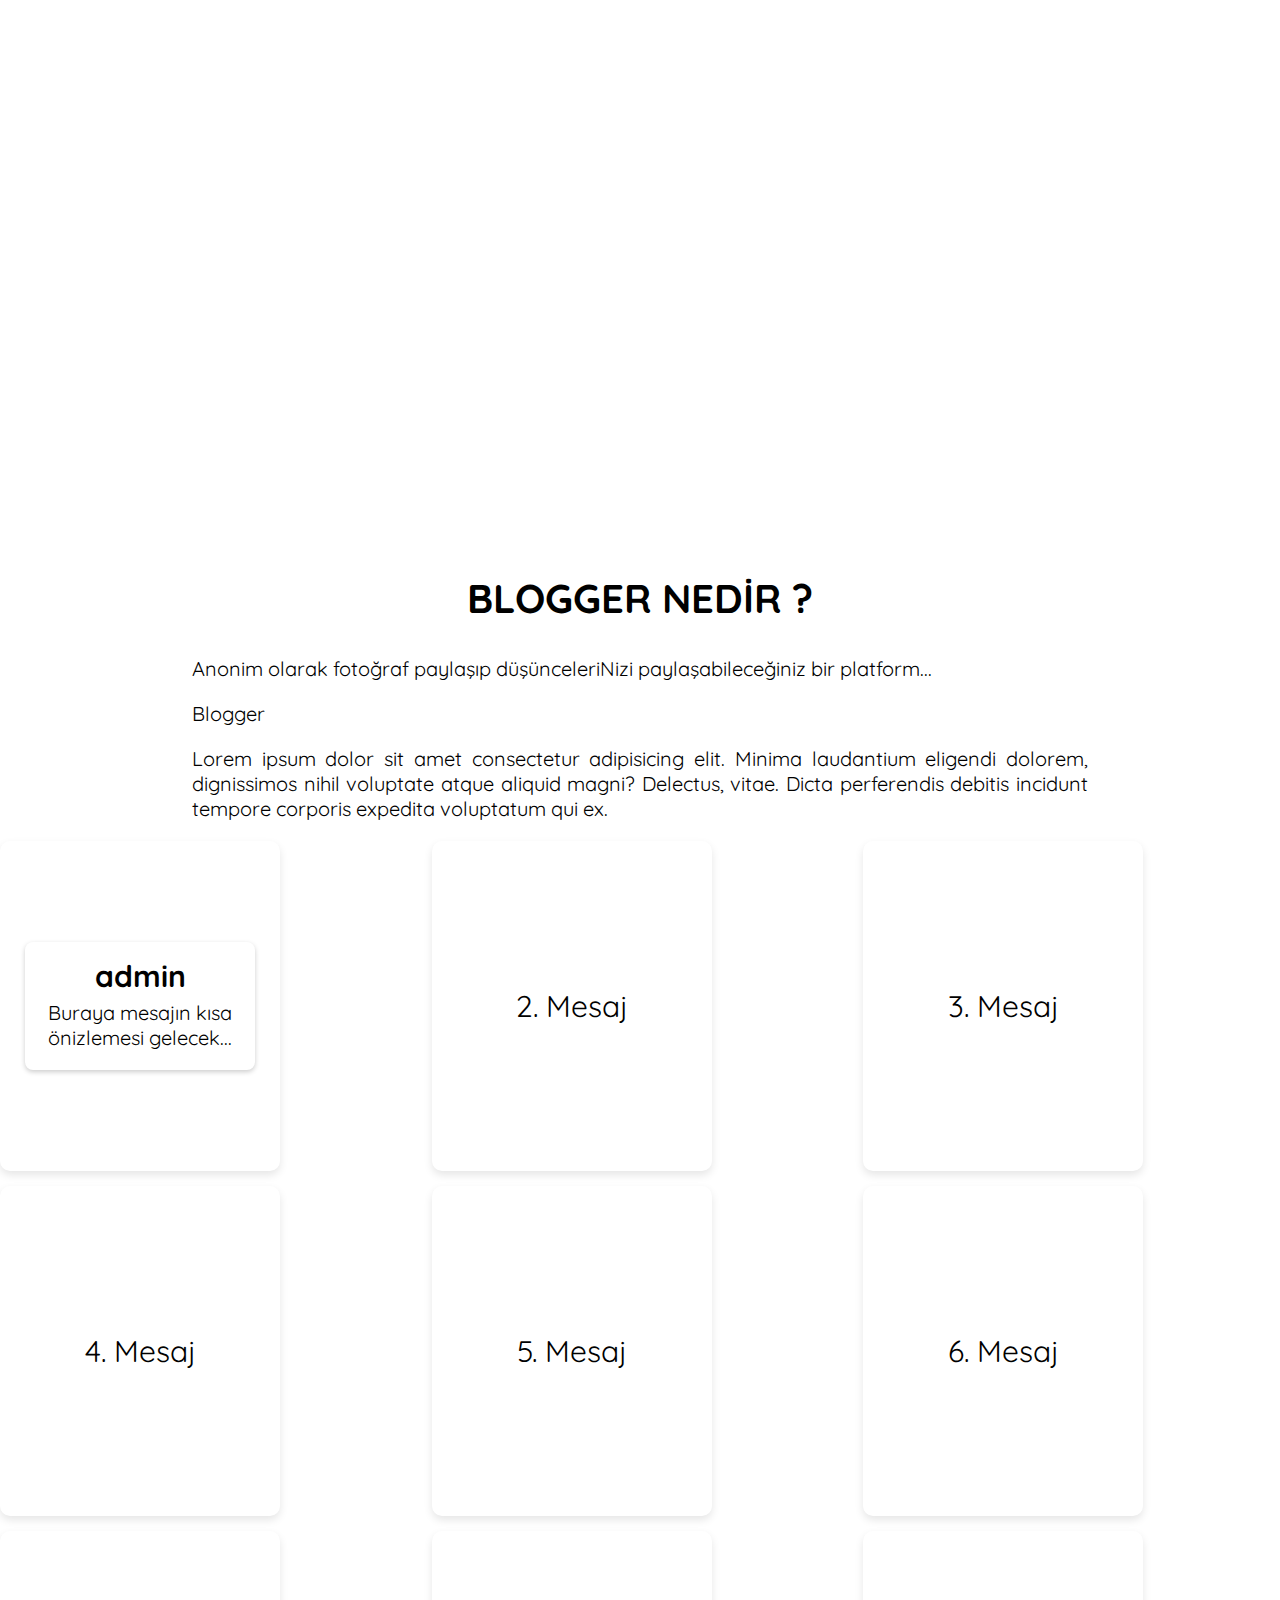
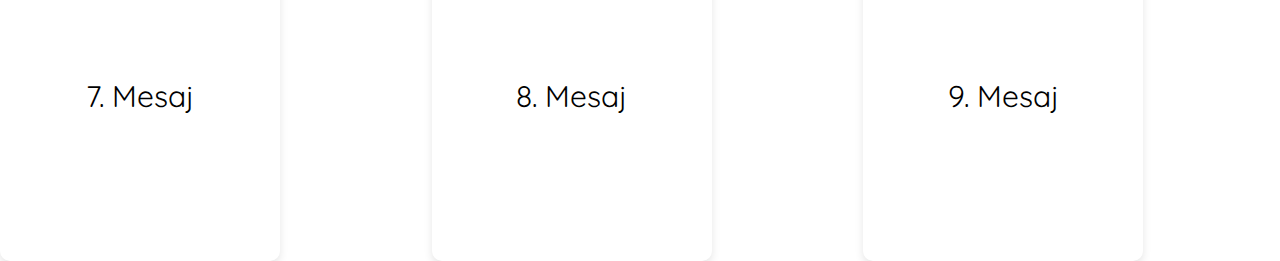
<file: index.html>
<!DOCTYPE html>
<html lang="en">
<head>
    <meta charset="UTF-8">
    <meta name="viewport" content="width=device-width, initial-scale=1.0">
    <title>Document</title>

    <link rel="stylesheet" href="css/style.css">
</head>
<body>
    <nav class="nav">
        <div class="container">
            <div class="logo">
                <a href="#">BLOGGER</a>
            </div>
            <div id="mainListDiv" class="main_list">
                <ul class="navlinks">
                    <li><a href="#">About</a></li>
                    <li><a href="#">Portfolio</a></li>
                    <li><a href="#">Services</a></li>
                    <li><a href="#">Contact</a></li>
                    <li><a href="sign.html">Login</a></li>
                </ul>
            </div>
            <span class="navTrigger">
                <i></i>
                <i></i>
                <i></i>
            </span>
        </div>
    </nav>

    <section class="home">
    </section>
    <div style="height: 1000px">
        <!-- just to make scrolling effect possible -->
			<h2 class="myH2">BLOGGER NEDİR ?</h2>
			<p class="myP">Anonim olarak fotoğraf paylaşıp düşünceleriNizi paylaşabileceğiniz bir platform...</p>
			
			<p class="myP">Blogger</p>
				<p class="myP">
				Lorem ipsum dolor sit amet consectetur adipisicing elit. Minima laudantium eligendi dolorem, dignissimos nihil voluptate atque aliquid magni? Delectus, vitae. Dicta perferendis debitis incidunt tempore corporis expedita voluptatum qui ex.
				
			</p>

            

        

            <div id="messagesContainer">
                <div class="message"><div class="message-card" onclick="openModal('admin', 'Buraya tam metin gelecek')">
                    <strong>admin</strong>
                    <p>Buraya mesajın kısa önizlemesi gelecek...</p>
                </div></div>
    <div class="message ">2. Mesaj</div>
    <div class="message ">3. Mesaj</div>
    <div class="message ">4. Mesaj</div>
    <div class="message">5. Mesaj</div>
    <div class="message">6. Mesaj</div>
    <div class="message">7. Mesaj</div>
    <div class="message">8. Mesaj</div>
    <div class="message">9. Mesaj</div>
            </div>
    </div>


  

 

<!-- Jquery needed -->
    <script src="https://ajax.googleapis.com/ajax/libs/jquery/3.1.1/jquery.min.js"></script>
    <script src="js/script.js"></script>

<!-- Function used to shrink nav bar removing paddings and adding black background -->
    <script>
        $(window).scroll(function() {
            if ($(document).scrollTop() > 50) {
                $('.nav').addClass('affix');
                console.log("OK");
            } else {
                $('.nav').removeClass('affix');
            }
        });
    </script>

    
</body>
</html>
</file>
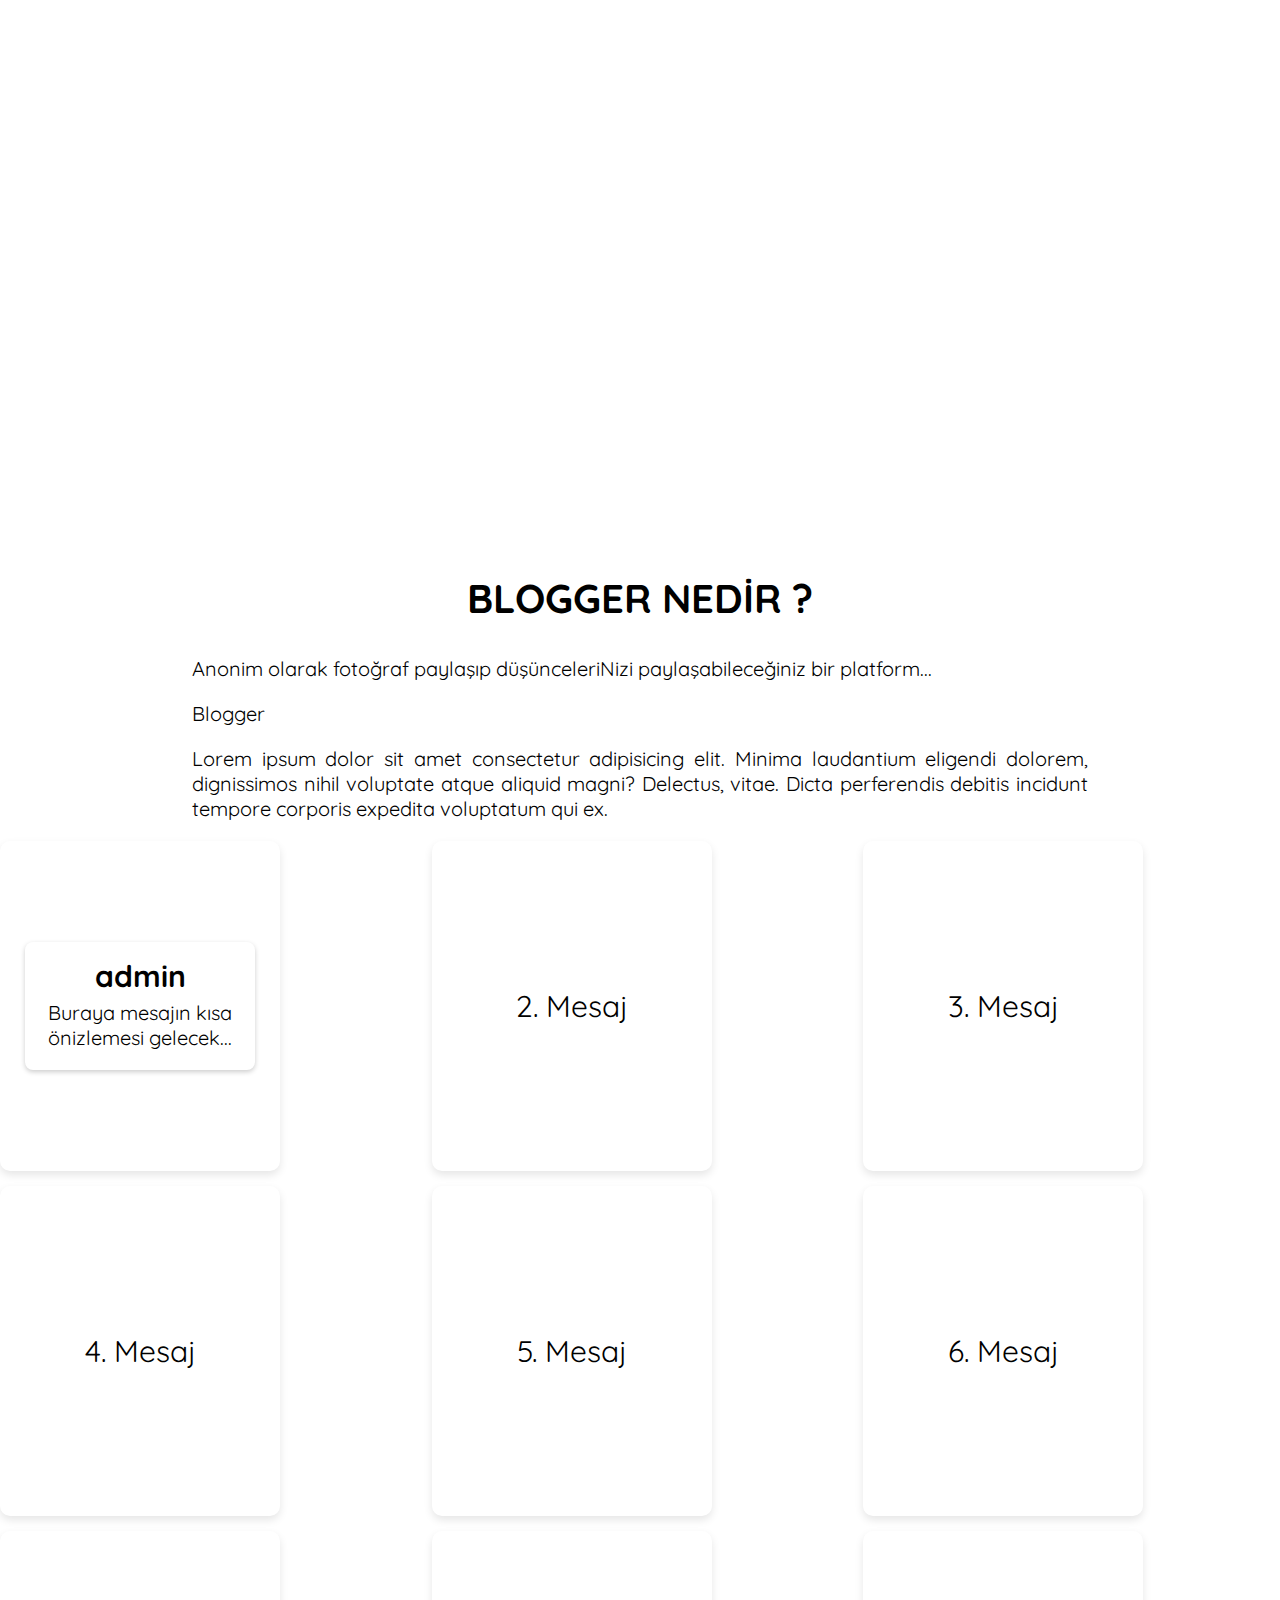
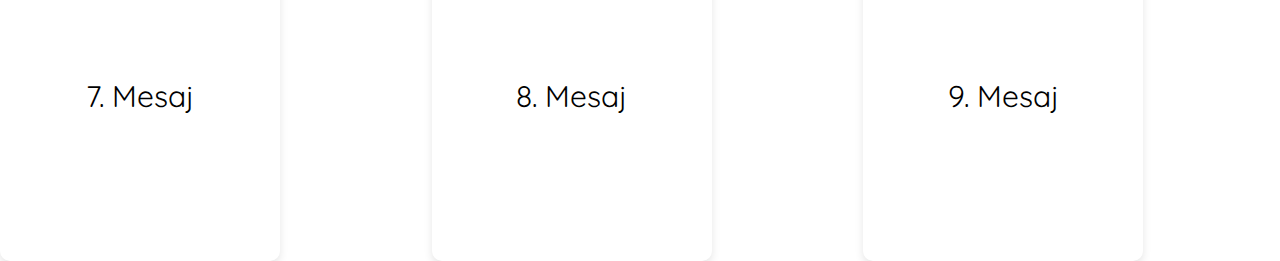
<file: index2.html>
<!DOCTYPE html>
<html lang="tr">
<head>
    <meta charset="UTF-8">
    <meta name="viewport" content="width=device-width, initial-scale=1.0">
    <title>Dashboard</title>

    <link rel="stylesheet" href="css/style.css">
    <link rel="stylesheet" href="https://cdnjs.cloudflare.com/ajax/libs/font-awesome/6.5.1/css/all.min.css">

    <style>
        .user-section {
            display: flex;
            align-items: center;
            gap: 10px;
        }

        .user-icon {
            font-size: 20px;
            color: white;
        }

        .logout-btn {
            background: #dc3545;
            color: white;
            border: none;
            padding: 6px 12px;
            border-radius: 5px;
            cursor: pointer;
            font-size: 14px;
        }

        .logout-btn:hover {
            background: #c82333;
        }

        .message-form {
            max-width: 500px;
            margin: 20px auto;
            padding: 20px;
            background: #f9f9f9;
            border-radius: 10px;
            box-shadow: 0px 0px 10px rgba(0, 0, 0, 0.1);
        }

        .message-form input, .message-form textarea, .message-form button {
            width: 100%;
            padding: 10px;
            margin-top: 10px;
            border-radius: 5px;
            border: 1px solid #ccc;
        }

        .message-form button {
            background: #28a745;
            color: white;
            border: none;
            cursor: pointer;
        }

        .message-form button:hover {
            background: #218838;
        }

        .message-list {
            max-width: 500px;
            margin: 20px auto;
        }

        .message {
            background: #fff;
            padding: 10px;
            margin-top: 10px;
            border-radius: 5px;
            box-shadow: 0px 0px 5px rgba(0, 0, 0, 0.1);
        }
    </style>
</head>
<body>
    <nav class="nav">
        <div class="container">
            <div class="logo">
                <a href="#">BLOGGER</a>
            </div>
            <div id="mainListDiv" class="main_list">
                <ul class="navlinks">
                    <li><a href="#">About</a></li>
                    <li><a href="#">Portfolio</a></li>
                    <li><a href="#">Services</a></li>
                    <li><a href="#">Contact</a></li>
                    <li class="user-section">
                        <i class="fa-solid fa-user user-icon"></i>
                        <button id="logout" class="logout-btn">Çıkış Yap</button>
                    </li>
                </ul>
            </div>
            <span class="navTrigger">
                <i></i>
                <i></i>
                <i></i>
            </span>
        </div>
    </nav>

    <section class="home">
    </section>

    <div style="height: 1000px">
        <h2 class="myH2">Hoş Geldiniz!</h2>
        <p class="myP">Burası kullanıcı panelinizdir.</p>

        <div class="message-form">
            <h3>Mesaj Gönder</h3>
            <input type="text" id="username" readonly>
            <textarea id="message" placeholder="Mesajınızı yazın..."></textarea>
            <input type="file" id="image" accept="image/png">
            <button onclick="sendMessage()">Gönder</button>
        </div>
    
        <div class="message-list" id="messages-container">
            <h3>Gönderilen Mesajlar</h3>
        </div>

       

    </div>



 

    <script>
        document.addEventListener('DOMContentLoaded', function() {
            const token = localStorage.getItem('token');
            if (!token) {
                window.location.href = "index.html";
                return;
            }
        
            // Kullanıcı profil bilgilerini çek
            fetch('http://localhost:5000/profile', {
                method: 'GET',
                headers: { 'Authorization': token }
            })
            .then(response => response.json())
            .then(data => {
                if (data.username) {
                    document.getElementById('username').value = data.username;
                }
            })
            .catch(error => console.error('Hata:', error));
        
            // Çıkış yapma işlemi
            document.getElementById('logout').addEventListener('click', function () {
                localStorage.removeItem('token');
                window.location.href = 'index.html';
            });
        
            // Sayfa yüklendiğinde mesajları getir
            loadMessages();
        });
        
        // Mesaj gönderme fonksiyonu

       function sendMessage() {
    const token = localStorage.getItem('token');
    const username = document.getElementById('username').value.trim();
    const message = document.getElementById('message').value.trim();
    const imageInput = document.getElementById('image').files[0];

    if (!username || !message) {
        alert("Hata: Kullanıcı adı ve mesaj gereklidir!");
        return;
    }

    const formData = new FormData();
    formData.append('username', username); // 🔹 Kullanıcı adını ekle
    formData.append('message', message);
    if (imageInput) {
        formData.append('image', imageInput);
    }

    fetch('http://localhost:5000/messages', {
        method: 'POST',
        headers: {
            'Authorization': token // 🔹 Content-Type'ı elle ekleme!
        },
        body: formData // ✅ JSON.stringify kullanma, FormData'yı direkt gönder
    })
    .then(response => response.json())
    .then(data => {
        if (data.error) {
            alert("Hata: " + data.error);
        } else {
            alert("Mesaj başarıyla gönderildi!");
            fetchMessages(); // ✅ Mesaj listesini güncelle
        }
    })
    .catch(error => {
        console.error('Hata:', error);
        alert("Mesaj gönderilirken hata oluştu.");
    });
}
        // Mesajları yükleme fonksiyonu
        function loadMessages() {
    fetch('http://localhost:5000/messages')
        .then(response => response.json())
        .then(messages => {
            const container = document.getElementById('messages-container');
            container.innerHTML = '<h3>Gönderilen Mesajlar</h3>';
            messages.forEach(msg => {
                const div = document.createElement('div');
                div.classList.add('message');

                 // Mesajı 100 karakterle sınırla ve "..." ekle
                 const truncatedMessage = msg.message.length > 100 ? msg.message.substring(0, 100) + "..." : msg.message;

                  // Kullanıcı adı ve mesaj için <p> etiketi
                const messageContent = document.createElement('p');
                messageContent.innerHTML = `<strong>${msg.username}:</strong> `; // Kullanıcı adını içeriğe ekle

                // Mesaj içeriğini textNode olarak ekle (HTML olarak değil)
                const textNode = document.createTextNode(truncatedMessage);
                messageContent.appendChild(textNode);

                div.appendChild(messageContent);


                if (msg.image) {
                    const img = document.createElement('img');
                    img.src = msg.image; // Base64 formatındaki resmi kullan
                    img.alt = "Kullanıcı Resmi";
                    img.style.maxWidth = '100px'; // Resim boyutunu ayarla
                    div.appendChild(img);
                }

                container.appendChild(div);
            });
        })
        .catch(error => console.error('Hata:', error));
}
        </script>
    <script src="https://ajax.googleapis.com/ajax/libs/jquery/3.1.1/jquery.min.js"></script>
    <script src="js/script.js"></script>

    <!-- Function used to shrink nav bar removing paddings and adding black background -->
    <script>
        $(window).scroll(function() {
            if ($(document).scrollTop() > 50) {
                $('.nav').addClass('affix');
                console.log("OK");
            } else {
                $('.nav').removeClass('affix');
            }
        });
    </script>
</body>
</html>
</file>
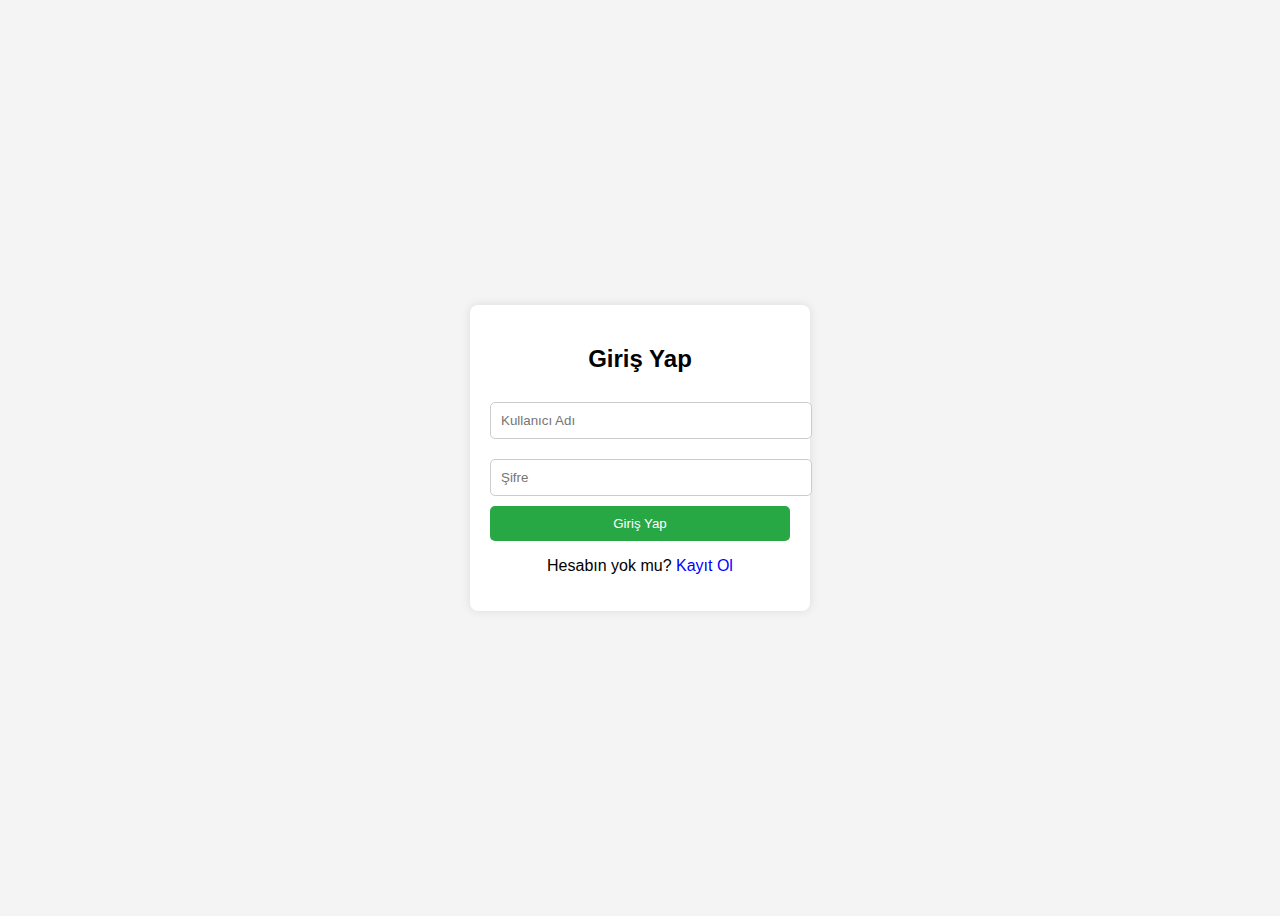
<file: sign.html>
<!DOCTYPE html>
<html lang="tr">
<head>
    <meta charset="UTF-8">
    <meta name="viewport" content="width=device-width, initial-scale=1.0">
    <title>Üye Girişi ve Kayıt</title>
    <style>
        body {
            font-family: Arial, sans-serif;
            display: flex;
            justify-content: center;
            align-items: center;
            height: 100vh;
            background-color: #f4f4f4;
        }
        .container {
            background: white;
            padding: 20px;
            border-radius: 8px;
            box-shadow: 0 0 10px rgba(0, 0, 0, 0.1);
            width: 300px;
            text-align: center;
        }
        input {
            width: 100%;
            padding: 10px;
            margin: 10px 0;
            border: 1px solid #ccc;
            border-radius: 5px;
        }
        button {
            width: 100%;
            padding: 10px;
            background: #28a745;
            color: white;
            border: none;
            border-radius: 5px;
            cursor: pointer;
        }
        button:hover {
            background: #218838;
        }
        .toggle {
            color: blue;
            cursor: pointer;
        }
    </style>
</head>
<body>
    <div class="container">
        <h2 id="form-title">Giriş Yap</h2>
        <form id="auth-form">
            <input type="text" id="username" placeholder="Kullanıcı Adı" required>
            <input type="password" id="password" placeholder="Şifre" required>
            <button type="submit">Giriş Yap</button>
        </form>
        <p id="toggle-text">Hesabın yok mu? <span class="toggle" onclick="toggleForm()">Kayıt Ol</span></p>
    </div>

    <script>
       document.getElementById('auth-form').addEventListener('submit', async function (event) {
    event.preventDefault(); // Sayfanın yenilenmesini engelle

    const username = document.getElementById('username').value;
    const password = document.getElementById('password').value;
    const emailField = document.getElementById('email'); // Email input var mı kontrol et
    const email = emailField ? emailField.value : null;

    const endpoint = isLogin ? 'http://localhost:5000/login' : 'http://localhost:5000/register';
    const requestBody = { username, password };
    
    if (!isLogin) requestBody.email = email; // Kayıt olma durumunda email ekle

    try {
        const response = await fetch(endpoint, {
            method: "POST",
            headers: { "Content-Type": "application/json" },
            body: JSON.stringify(requestBody)
        });

        const data = await response.json();
        
        if (response.ok) {
            if (isLogin) {
                
                localStorage.setItem("token", data.token); // Token'ı sakla
            } else {
                alert("Kayıt başarılı! Şimdi giriş yapabilirsiniz.");
                toggleForm(); // Kayıttan sonra giriş formuna geç
            }
        } else {
            alert("Hata: " + data.error);
        }
    } catch (error) {
        console.error("Bağlantı hatası:", error);
        alert("Sunucuya bağlanılamadı.");
    }
});

    </script>

<script>
    let isLogin = true;

    function toggleForm() {
        isLogin = !isLogin;
        document.getElementById('form-title').innerText = isLogin ? 'Giriş Yap' : 'Kayıt Ol';
        
        document.getElementById('auth-form').innerHTML = `
            ${!isLogin ? '<input type="email" id="email" placeholder="E-posta" required>' : ''}
            <input type="text" id="username" placeholder="Kullanıcı Adı" required>
            <input type="password" id="password" placeholder="Şifre" required>
            <button type="submit">${isLogin ? 'Giriş Yap' : 'Kayıt Ol'}</button>
        `;
        
        document.getElementById('toggle-text').innerHTML = isLogin 
            ? 'Hesabın yok mu? <span class="toggle" onclick="toggleForm()">Kayıt Ol</span>' 
            : 'Zaten üye misin? <span class="toggle" onclick="toggleForm()">Giriş Yap</span>';

        attachFormListener(); // Form event listener'ını tekrar ekle
    }

    function attachFormListener() {
    document.getElementById('auth-form').addEventListener('submit', async function(event) {
        event.preventDefault(); // Sayfanın yenilenmesini önle

        let username = document.getElementById('username').value;
        let password = document.getElementById('password').value;
        let emailField = document.getElementById('email');

        let email = emailField ? emailField.value : null;
        let endpoint = email ? '/register' : '/login'; // Kayıt mı giriş mi kontrol et

        let bodyData = email 
            ? { username, email, password } // Kayıt olma için
            : { username, password }; // Giriş için

        try {
            let response = await fetch(`http://localhost:5000${endpoint}`, {
                method: "POST",
                headers: { "Content-Type": "application/json" },
                body: JSON.stringify(bodyData)
            });

            let result = await response.json();

            if (response.ok) {
                alert(result.message || "İşlem başarılı!");
                if (!email) { 
                    localStorage.setItem("username", result.username); // Kullanıcı adını kaydet
                    window.location.href = "index2.html"; // Kullanıcıyı yönlendir
                }
            } else {
                alert(result.error);
            }
        } catch (error) {
            alert("Bağlantı hatası! Backend çalışıyor mu?");
        }
    });
}

    attachFormListener(); // İlk yüklemede formu dinle
</script>

</body>
</html>
</file>
<file: css/style.css>
@import url('https://fonts.googleapis.com/css?family=Quicksand:400,500,700');
html,
body {
    margin: 0;
    padding: 0;
    box-sizing: border-box;
    font-family: "Quicksand", sans-serif;
    font-size: 62.5%;
    font-size: 10px;
}
/*-- Inspiration taken from abdo steif -->
/* --> https://codepen.io/abdosteif/pen/bRoyMb?editors=1100*/

/* Navbar section */

.nav {
    width: 100%;
    height: 65px;
    position: fixed;
    line-height: 65px;
    text-align: center;
}

.nav div.logo {
    float: left;
    width: auto;
    height: auto;
    padding-left: 3rem;
}

.nav div.logo a {
    text-decoration: none;
    color: #fff;
    font-size: 2.5rem;
}

.nav div.logo a:hover {
    color: #00E676;
}

.nav div.main_list {
    height: 65px;
    float: right;
}

.nav div.main_list ul {
    width: 100%;
    height: 65px;
    display: flex;
    list-style: none;
    margin: 0;
    padding: 0;
}

.nav div.main_list ul li {
    width: auto;
    height: 65px;
    padding: 0;
    padding-right: 3rem;
}

.nav div.main_list ul li a {
    text-decoration: none;
    color: #fff;
    line-height: 65px;
    font-size: 2.4rem;
}

.nav div.main_list ul li a:hover {
    color: #00E676;
}


/* Home section */

.home {
    width: 100%;
    height: 60vh;
    background-image: url(https://images.unsplash.com/photo-1498550744921-75f79806b8a7?ixlib=rb-0.3.5&ixid=eyJhcHBfaWQiOjEyMDd9&s=b0f6908fa5e81286213c7211276e6b3d&auto=format&fit=crop&w=1500&q=80);
    background-position: center top;
	background-size:cover;
}

.navTrigger {
    display: none;
}

.nav {
    padding-top: 20px;
    padding-bottom: 20px;
    -webkit-transition: all 0.4s ease;
    transition: all 0.4s ease;
}


/* Media qurey section */

@media screen and (min-width: 768px) and (max-width: 1024px) {
    .container {
        margin: 0;
    }
}

@media screen and (max-width:768px) {
    .navTrigger {
        display: block;
    }
    .nav div.logo {
        margin-left: 15px;
    }
    .nav div.main_list {
        width: 100%;
        height: 0;
        overflow: hidden;
    }
    .nav div.show_list {
        height: auto;
        display: none;
    }
    .nav div.main_list ul {
        flex-direction: column;
        width: 100%;
        height: 100vh;
        right: 0;
        left: 0;
        bottom: 0;
        background-color: #111;
        /*same background color of navbar*/
        background-position: center top;
    }
    .nav div.main_list ul li {
        width: 100%;
        text-align: right;
    }
    .nav div.main_list ul li a {
        text-align: center;
        width: 100%;
        font-size: 3rem;
        padding: 20px;
    }
    .nav div.media_button {
        display: block;
    }
}


/* Animation */
/* Inspiration taken from Dicson https://codemyui.com/simple-hamburger-menu-x-mark-animation/ */

.navTrigger {
    cursor: pointer;
    width: 30px;
    height: 25px;
    margin: auto;
    position: absolute;
    right: 30px;
    top: 0;
    bottom: 0;
}

.navTrigger i {
    background-color: #fff;
    border-radius: 2px;
    content: '';
    display: block;
    width: 100%;
    height: 4px;
}

.navTrigger i:nth-child(1) {
    -webkit-animation: outT 0.8s backwards;
    animation: outT 0.8s backwards;
    -webkit-animation-direction: reverse;
    animation-direction: reverse;
}

.navTrigger i:nth-child(2) {
    margin: 5px 0;
    -webkit-animation: outM 0.8s backwards;
    animation: outM 0.8s backwards;
    -webkit-animation-direction: reverse;
    animation-direction: reverse;
}

.navTrigger i:nth-child(3) {
    -webkit-animation: outBtm 0.8s backwards;
    animation: outBtm 0.8s backwards;
    -webkit-animation-direction: reverse;
    animation-direction: reverse;
}

.navTrigger.active i:nth-child(1) {
    -webkit-animation: inT 0.8s forwards;
    animation: inT 0.8s forwards;
}

.navTrigger.active i:nth-child(2) {
    -webkit-animation: inM 0.8s forwards;
    animation: inM 0.8s forwards;
}

.navTrigger.active i:nth-child(3) {
    -webkit-animation: inBtm 0.8s forwards;
    animation: inBtm 0.8s forwards;
}

@-webkit-keyframes inM {
    50% {
        -webkit-transform: rotate(0deg);
    }
    100% {
        -webkit-transform: rotate(45deg);
    }
}

@keyframes inM {
    50% {
        transform: rotate(0deg);
    }
    100% {
        transform: rotate(45deg);
    }
}

@-webkit-keyframes outM {
    50% {
        -webkit-transform: rotate(0deg);
    }
    100% {
        -webkit-transform: rotate(45deg);
    }
}

@keyframes outM {
    50% {
        transform: rotate(0deg);
    }
    100% {
        transform: rotate(45deg);
    }
}

@-webkit-keyframes inT {
    0% {
        -webkit-transform: translateY(0px) rotate(0deg);
    }
    50% {
        -webkit-transform: translateY(9px) rotate(0deg);
    }
    100% {
        -webkit-transform: translateY(9px) rotate(135deg);
    }
}

@keyframes inT {
    0% {
        transform: translateY(0px) rotate(0deg);
    }
    50% {
        transform: translateY(9px) rotate(0deg);
    }
    100% {
        transform: translateY(9px) rotate(135deg);
    }
}

@-webkit-keyframes outT {
    0% {
        -webkit-transform: translateY(0px) rotate(0deg);
    }
    50% {
        -webkit-transform: translateY(9px) rotate(0deg);
    }
    100% {
        -webkit-transform: translateY(9px) rotate(135deg);
    }
}

@keyframes outT {
    0% {
        transform: translateY(0px) rotate(0deg);
    }
    50% {
        transform: translateY(9px) rotate(0deg);
    }
    100% {
        transform: translateY(9px) rotate(135deg);
    }
}

@-webkit-keyframes inBtm {
    0% {
        -webkit-transform: translateY(0px) rotate(0deg);
    }
    50% {
        -webkit-transform: translateY(-9px) rotate(0deg);
    }
    100% {
        -webkit-transform: translateY(-9px) rotate(135deg);
    }
}

@keyframes inBtm {
    0% {
        transform: translateY(0px) rotate(0deg);
    }
    50% {
        transform: translateY(-9px) rotate(0deg);
    }
    100% {
        transform: translateY(-9px) rotate(135deg);
    }
}

@-webkit-keyframes outBtm {
    0% {
        -webkit-transform: translateY(0px) rotate(0deg);
    }
    50% {
        -webkit-transform: translateY(-9px) rotate(0deg);
    }
    100% {
        -webkit-transform: translateY(-9px) rotate(135deg);
    }
}

@keyframes outBtm {
    0% {
        transform: translateY(0px) rotate(0deg);
    }
    50% {
        transform: translateY(-9px) rotate(0deg);
    }
    100% {
        transform: translateY(-9px) rotate(135deg);
    }
}

.affix {
    padding: 0;
    background-color: #111;
}






.myH2 {
	text-align:center;
	font-size: 4rem;
}
.myP {
	text-align: justify;
	padding-left:15%;
	padding-right:15%;
	font-size: 20px;
}
@media all and (max-width:700px){
	.myP {
		padding:2%;
	}
}

.message-card {
    background: #fff;
    padding: 15px;
    margin: 10px;
    border-radius: 8px;
    box-shadow: 0 2px 5px rgba(0, 0, 0, 0.2);
    

}

.read-more {
    background-color: black; /* Mavi renk */
    color: white;
    border: none;
    padding: 5px 10px;
    border-radius: 5px;
    cursor: pointer;
    font-size: 14px;
    margin-top: 5px;
    transition: background-color 0.3s ease;
}

.read-more:hover {
    background-color: #0056b3;
}


.message-card h4 {
    margin: 0;
    color: #333;
}

.message-card p {
    margin: 5px 0;
    font-size: 20px;
  
}

.message-card span {
    font-size: 20px;
    color: gray;
}

#username {
    font-size: 20px; /* Yazıyı büyüt */
    font-weight: bold; /* Kalın yap */
    color: #333; /* Daha belirgin bir renk */
}

#messagesContainer {
    display: grid;
    grid-template-columns: repeat(3, 1fr); /* 3 sütun olacak */
    gap: 15px; /* Kartlar arası boşluk */
    font-size: 30px;
    
    
}

#messagesContainer img{
    width: 150px !important;
    height: 150px !important;
    object-fit: cover !important;

}


.message {
    background-color: white;
    padding: 15px;
    border-radius: 10px;
    box-shadow: 0px 4px 8px rgba(0, 0, 0, 0.1);
    min-height: 150px; /* Kart yüksekliği eşit olur */
    display: flex;
    align-items: center;
    justify-content: center;
    text-align: center;
    width: 250px;  /* Sabit genişlik */
    height: 300px; /* Sabit yükseklik */
}

.message img {
    width: 100px !important;
    height: 100px !important;
    object-fit: cover !important;
}
</file>
